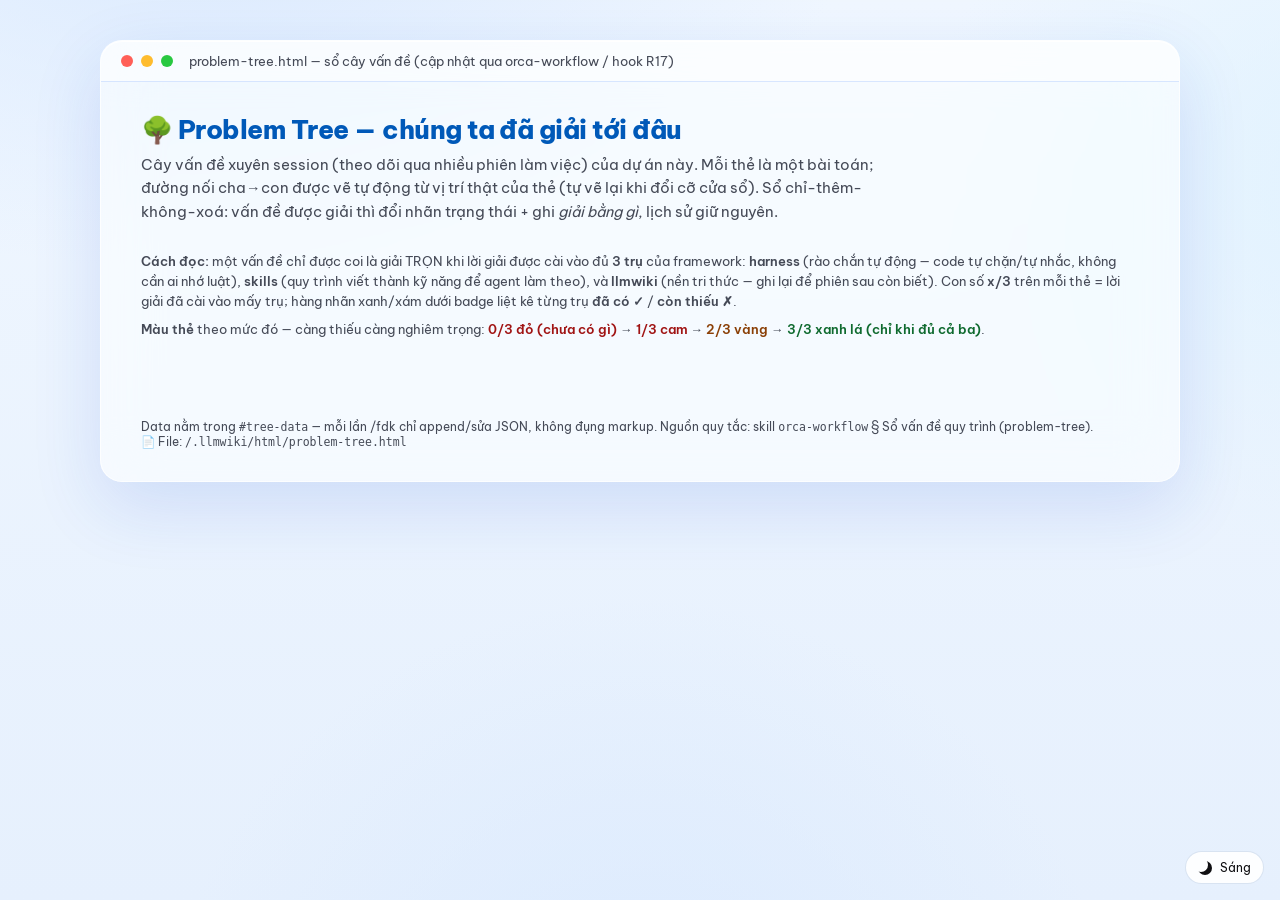
<file: .llmwiki/html/problem-tree.html>
<!DOCTYPE html>
<html lang="vi">
<head><script id="ovs-theme-boot">(function(){try{var d=document.documentElement,s=localStorage.getItem('ovs-theme');d.setAttribute('data-theme',s||(matchMedia('(prefers-color-scheme: dark)').matches?'dark':'light'))}catch(e){document.documentElement.setAttribute('data-theme','light')}})()</script>
<meta charset="UTF-8">
<meta name="viewport" content="width=device-width, initial-scale=1.0">
<title>Problem Tree — sổ cây vấn đề của dự án</title>
<style>
  :root{
    --blue-050:#eef6ff; --blue-100:#dbeafe; --blue-500:#3b82f6; --blue-700:#1d4ed8;
    --ink:#0f2749; --ink-soft:#4a6285;
  }
  *{margin:0;padding:0;box-sizing:border-box}
  body{
    font-family:var(--font-text);
    color:var(--ovs-accent,#0f2749); min-height:100vh; padding:40px 16px 80px;
    background:
      radial-gradient(1100px 600px at 15% -10%, #dbeafe 0%, transparent 60%),
      radial-gradient(900px 700px at 110% 20%, #e0f2fe 0%, transparent 55%),
      radial-gradient(800px 800px at 50% 120%, #dbeafe 0%, transparent 60%),
      linear-gradient(180deg,#f0f7ff 0%,#e6f0fd 100%);
  }
  .window{
    max-width:1080px;margin:0 auto;border-radius:22px;overflow:hidden;
    background:rgba(var(--ovs-glass-rgb,255,255,255),.55);backdrop-filter:blur(28px) saturate(1.4);
    -webkit-backdrop-filter:blur(28px) saturate(1.4);
    border:1px solid rgba(var(--ovs-glass-rgb,255,255,255),.75);
    box-shadow:0 24px 70px rgba(29,78,216,.14), inset 0 1px 0 rgba(var(--ovs-glass-rgb,255,255,255),.9);
  }
  .titlebar{display:flex;align-items:center;gap:8px;padding:12px 20px;
    background:rgba(var(--ovs-glass-rgb,255,255,255),.5);border-bottom:1px solid rgba(148,187,255,.35)}
  .dot{width:12px;height:12px;border-radius:50%}
  .dot.r{background:#ff5f57}.dot.y{background:#febc2e}.dot.g{background:#28c840}
  .titlebar span{margin-left:8px;font-size:13px;color:var(--ovs-ink2,#5b7397);font-weight:500}
  header.hero{padding:32px 40px 12px}
  header.hero h1{font-size:26px;letter-spacing:-.02em}
  header.hero p{margin-top:8px;color:var(--ovs-ink2,#4a6285);font-size:14.5px;line-height:1.6;max-width:760px}
  .legend{padding:16px 40px 8px;font-size:12.5px;color:var(--ovs-ink2,#4a6285);line-height:1.6}
  .legend p + p{margin-top:8px}
  .legend b{font-weight:600}
  .pillar{display:inline-block;font-size:10.5px;font-weight:600;padding:1px 8px;border-radius:999px;margin:0 4px 0 0}
  .pillar.on{background:var(--ovs-ok-bg,#dcfce7);color:var(--ovs-ok,#15803d)}
  .pillar.off{background:var(--ovs-surface2,#f1f5f9);color:var(--ovs-ink2,#94a3b8)}
  .pillars{margin:0 0 8px 8px;display:inline-block}
  #stage{position:relative;padding:24px 40px 48px}
  #wires{position:absolute;inset:0;pointer-events:none;z-index:0}
  .lvl{display:flex;gap:24px;justify-content:center;flex-wrap:wrap;position:relative;z-index:1}
  .lvl + .lvl{margin-top:64px}
  .node{
    width:300px;border-radius:16px;padding:16px 20px;position:relative;
    background:rgba(var(--ovs-glass-rgb,255,255,255),.72);backdrop-filter:blur(18px);
    border:1px solid rgba(var(--ovs-glass-rgb,255,255,255),.9);
    box-shadow:0 10px 30px rgba(29,78,216,.10), inset 0 1px 0 #fff;
    transition:transform .18s ease, box-shadow .18s ease;
  }
  .node:hover{transform:translateY(-3px);box-shadow:0 16px 38px rgba(29,78,216,.16)}
  .node .badge{
    display:inline-flex;align-items:center;gap:8px;font-size:11.5px;font-weight:600;
    padding:4px 12px;border-radius:999px;margin-bottom:8px;letter-spacing:.02em;
  }
  /* màu theo ĐỘ PHỦ (0/3 nghiêm trọng nhất → 3/3 xong hẳn); xanh lá CHỈ khi 3/3 */
  .node.c0 .badge{background:var(--ovs-bad-bg,#fee2e2);color:var(--ovs-bad,#b91c1c)}
  .node.c1 .badge{background:var(--ovs-warn-bg,#ffedd5);color:var(--ovs-bad,#c2410c)}
  .node.c2 .badge{background:var(--ovs-warn-bg,#fef9c3);color:var(--ovs-warn,#a16207)}
  .node.c3 .badge{background:var(--ovs-ok-bg,#dcfce7);color:var(--ovs-ok,#15803d)}
  .node.pending{border-style:dashed;border-color:#94a3b8;background:rgba(var(--ovs-glass-rgb,255,255,255),.5)}
  .node.pending .badge{background:var(--ovs-surface2,#e2e8f0);color:var(--ovs-ink,#475569)}
  .node.c0{}
  .node.c1{}
  .node.c2{}
  .node.c3{}
  .node .scope{
    display:inline-flex;align-items:center;gap:4px;font-size:10.8px;font-weight:600;
    padding:2px 8px;border-radius:999px;margin:0 0 8px 8px;letter-spacing:.02em;
    background:var(--ovs-surface2,#e0e9f7);color:var(--ovs-ink,#3f5a82);border:1px solid rgba(63,90,130,.18);
  }
  .node .scope.full{background:var(--ovs-accent-bg,#dbeafe);color:var(--ovs-accent,#1d4ed8);border-color:rgba(29,78,216,.25)}
  .node h3{font-size:15px;margin-bottom:8px;letter-spacing:-.01em}
  .node p{font-size:12.8px;line-height:1.55;color:var(--ovs-ink2,#4a6285)}
  .node .solvedby{margin-top:8px;font-size:11.8px;color:var(--ovs-ok,#15803d);background:var(--ovs-ok-bg,rgba(220,252,231,.6));
    border-radius:8px;padding:8px 8px;line-height:1.5}
  .node .meta{margin-top:8px;font-size:10.8px;color:var(--ovs-ink2,#8aa0bf);display:flex;gap:12px}
  footer{padding:0 40px 32px;font-size:11.5px;color:var(--ovs-ink2,#8aa0bf)}
</style>
<style id="ovs-font">@font-face{font-family:'Be Vietnam Pro';font-style:normal;font-weight:400;font-display:swap;src:url([data-uri]) format('woff2')}@font-face{font-family:'Be Vietnam Pro';font-style:normal;font-weight:600;font-display:swap;src:url([data-uri]) format('woff2')}@font-face{font-family:'Be Vietnam Pro';font-style:normal;font-weight:800;font-display:swap;src:url([data-uri]) format('woff2')}@font-face{font-family:'Lexend Deca';font-style:normal;font-weight:1 499;font-display:swap;src:url([data-uri]) format('woff2')}@font-face{font-family:'Lexend Deca';font-style:normal;font-weight:500 1000;font-display:swap;src:url([data-uri]) format('woff2')}:root{--font-chart:'Lexend Deca',-apple-system,BlinkMacSystemFont,'Segoe UI','Roboto','Helvetica Neue',sans-serif;--font-text:'Be Vietnam Pro',-apple-system,BlinkMacSystemFont,'Segoe UI','Roboto','Helvetica Neue',sans-serif;--font-display:'Be Vietnam Pro',-apple-system,BlinkMacSystemFont,'Segoe UI','Roboto','Helvetica Neue',sans-serif;--font-mono:ui-monospace,'SF Mono',SFMono-Regular,Menlo,Consolas,monospace;--fw-text:400;--fw-strong:600;--fw-heading:800;--ls-heading:-.03em}html,body{font-family:var(--font-text);font-weight:var(--fw-text)}strong,b,th{font-weight:var(--fw-strong)}h1,h2,h3,h4{font-family:var(--font-display);font-weight:var(--fw-heading)}h1,h2{letter-spacing:var(--ls-heading)}code,pre,kbd,samp{font-family:var(--font-mono)}:where(h1){font-size:2rem}:where(h2){font-size:1.5rem}:where(h3){font-size:1.25rem}:where(h4){font-size:1.0625rem}:is(svg,.diagram-box,.mm,.graph),:is(svg,.diagram-box,.mm,.graph) :not(code,pre,kbd,samp,code *){font-family:var(--font-chart);font-synthesis:none}</style><style id="ovs-base">:root{--ovs-bg:#eaf2fd;--ovs-surface:rgba(255,255,255,.72);--ovs-surface2:rgba(255,255,255,.9);--ovs-ink:#0f0f12;--ovs-ink2:#454a57;--ovs-border:rgba(30,90,170,.16);--ovs-accent:#0059b8;--ovs-glass-rgb:255,255,255;--ovs-ok:#0f6a2f;--ovs-warn:#8a3f06;--ovs-bad:#a01414;--ovs-ok-bg:#dcfce7;--ovs-warn-bg:#fdf0c4;--ovs-bad-bg:#fee2e2;--ovs-accent-bg:#dbeafe;--sp-1:4px;--sp-2:8px;--sp-3:12px;--sp-4:16px;--sp-5:24px;--sp-6:32px;--sp-7:40px;--sp-8:48px;--sp-9:64px;--sp-10:80px;--sp-11:96px;--lh-body:1.6;--lh-heading:1.2;--measure:34em;--ovs-r:14px;color-scheme:light}:where(p,li,dd,blockquote){line-height:var(--lh-body)}:where(h1,h2,h3){line-height:var(--lh-heading)}:where(h1,h2,h3,h4,h5,h6,summary,legend)::first-letter{text-transform:uppercase}html[data-theme=dark]{--ovs-bg:#0c0f16;--ovs-surface:rgba(24,30,44,.72);--ovs-surface2:rgba(30,38,56,.9);--ovs-ink:#e6e9f0;--ovs-ink2:#c8cfdc;--ovs-border:rgba(140,170,230,.2);--ovs-accent:#a9d0ff;--ovs-glass-rgb:26,32,48;--ovs-ok:#6ee7a0;--ovs-warn:#fcd34d;--ovs-bad:#fca5a5;--ovs-ok-bg:rgba(74,222,128,.16);--ovs-warn-bg:rgba(251,191,36,.16);--ovs-bad-bg:rgba(248,113,113,.18);--ovs-accent-bg:rgba(125,184,255,.16);--t1:#e6e9f0;--t2:#c8cfdc;--ink:#e6e9f0;--ink2:#c8cfdc;--ink-soft:#c8cfdc;--border:rgba(140,170,230,.2);--bg:#0c0f16;--accent:#a9d0ff;--glass1:rgba(24,30,44,.55);--glass2:rgba(24,30,44,.72);--glass3:rgba(30,38,56,.9);--glass-1:rgba(24,30,44,.55);--glass-2:rgba(24,30,44,.72);--glass-3:rgba(30,38,56,.9);--edge-hi:rgba(255,255,255,.08);--edge:#a9d0ff;--blue-050:rgba(24,30,44,.72);--blue-100:rgba(40,52,78,.8);--blue-500:#a9d0ff;--blue-700:#a9d0ffcolor-scheme:dark}html[data-theme=dark] body{background:var(--ovs-bg);color:var(--ovs-ink)}.ovs-card{background:var(--ovs-surface);border:1px solid var(--ovs-border);border-radius:var(--ovs-r);padding:var(--sp-4);backdrop-filter:blur(18px) saturate(1.15);-webkit-backdrop-filter:blur(18px) saturate(1.15)}.ovs-card+.ovs-card{margin-top:var(--sp-4)}pre,code,kbd,samp{font-variant-ligatures:none;font-feature-settings:"liga" 0,"calt" 0}.ovs-eyebrow{font-size:11px;font-weight:500;letter-spacing:.08em;text-transform:uppercase;color:var(--ovs-ink2)}.ovs-dot{display:inline-block;width:8px;height:8px;border-radius:50%;background:var(--ovs-accent);margin-right:var(--sp-2);vertical-align:1px}.ovs-dot.ok{background:var(--ovs-ok)}.ovs-dot.warn{background:var(--ovs-warn)}.ovs-dot.bad{background:var(--ovs-bad)}.ovs-theme{position:fixed;right:16px;bottom:16px;z-index:2147483000;display:inline-flex;align-items:center;gap:8px;padding:8px 12px;border-radius:999px;border:1px solid var(--ovs-border);background:var(--ovs-surface2);color:var(--ovs-ink);font:inherit;font-size:12px;cursor:pointer;backdrop-filter:blur(14px);-webkit-backdrop-filter:blur(14px)}.ovs-theme:focus-visible{outline:2px solid var(--ovs-accent);outline-offset:2px}.ovs-theme i{width:14px;height:14px;border-radius:50%;box-shadow:inset -4px -3px 0 0 currentColor;display:inline-block}html[data-theme=dark] .ovs-theme i{box-shadow:none;background:currentColor}@media print{.ovs-theme{display:none}}@media (prefers-reduced-motion: reduce){*,*::before,*::after{animation-duration:.01ms!important;animation-iteration-count:1!important;transition-duration:.01ms!important;scroll-behavior:auto!important}}</style></head>
<body>
<div class="window">
  <div class="titlebar"><div class="dot r"></div><div class="dot y"></div><div class="dot g"></div>
    <span>problem-tree.html — sổ cây vấn đề (cập nhật qua orca-workflow / hook R17)</span></div>
  <header class="hero">
    <h1>🌳 Problem Tree — chúng ta đã giải tới đâu</h1>
    <p>Cây vấn đề xuyên session (theo dõi qua nhiều phiên làm việc) của dự án này. Mỗi thẻ là một bài toán; đường nối cha→con được vẽ tự động từ vị trí thật của thẻ (tự vẽ lại khi đổi cỡ cửa sổ). Sổ chỉ-thêm-không-xoá: vấn đề được giải thì đổi nhãn trạng thái + ghi <em>giải bằng gì</em>, lịch sử giữ nguyên.</p>
  </header>
  <div class="legend">
    <p><b>Cách đọc:</b> một vấn đề chỉ được coi là giải TRỌN khi lời giải được cài vào đủ <b>3 trụ</b> của framework:
    <b>harness</b> (rào chắn tự động — code tự chặn/tự nhắc, không cần ai nhớ luật), <b>skills</b> (quy trình viết thành kỹ năng để agent làm theo), và <b>llmwiki</b> (nền tri thức — ghi lại để phiên sau còn biết).
    Con số <b>x/3</b> trên mỗi thẻ = lời giải đã cài vào mấy trụ; hàng nhãn xanh/xám dưới badge liệt kê từng trụ <b>đã có ✓</b> / <b>còn thiếu ✗</b>.</p>
    <p><b>Màu thẻ</b> theo mức đó — càng thiếu càng nghiêm trọng: <b style="color:var(--ovs-bad,#b91c1c)">0/3 đỏ (chưa có gì)</b> → <b style="color:var(--ovs-bad,#c2410c)">1/3 cam</b> → <b style="color:var(--ovs-warn,#a16207)">2/3 vàng</b> → <b style="color:var(--ovs-ok,#15803d)">3/3 xanh lá (chỉ khi đủ cả ba)</b>.</p>
  </div>
  <div id="stage"><svg id="wires"></svg></div>
  <footer>Data nằm trong <code>#tree-data</code> — mỗi lần /fdk chỉ append/sửa JSON, không đụng markup. Nguồn quy tắc: skill <code>orca-workflow</code> § Sổ vấn đề quy trình (problem-tree).<br>
  📄 File: <code id="self-path">(đang xác định…)</code><script>document.getElementById("self-path").textContent=decodeURIComponent(location.pathname);</script></footer>
</div>

<script type="application/json" id="tree-data">
[]
</script>

<script>
(function(){
  const data = JSON.parse(document.getElementById('tree-data').textContent);
  const stage = document.getElementById('stage');
  const svg = document.getElementById('wires');
  const LABEL = {solved:'SOLVED', partial:'PARTIAL', open:'OPEN'};
  // độ phủ 3 trụ quyết định màu; xanh lá chỉ khi 3/3
  const cov = n => n.scope === 'full' ? 3 : (Array.isArray(n.scope) ? Math.min(n.scope.length, 3) : 0);
  const COLOR = ['#ef4444', '#f97316', '#eab308', '#22c55e'];
  const ICONC = ['⭕', '🟠', '🟡', '✅'];

  // xếp tầng theo độ sâu
  const depth = n => n.parent == null ? 0 : 1 + depth(data.find(d => d.id === n.parent));
  const levels = [];
  data.forEach(n => { const d = depth(n); (levels[d] = levels[d] || []).push(n); });

  levels.forEach(nodes => {
    const row = document.createElement('div'); row.className = 'lvl';
    nodes.forEach(n => {
      const el = document.createElement('div');
      const c = cov(n);
      el.className = 'node c' + c + (n.pending ? ' pending' : ''); el.id = 'node-' + n.id;
      // checklist 3 trụ: mỗi trụ một nhãn ✓ (đã cài) hoặc ✗ (còn thiếu)
      const PILLARS = ['harness', 'skills', 'llmwiki'];
      const has = pl => n.scope === 'full' || (Array.isArray(n.scope) && n.scope.includes(pl));
      const scopeChip = '<span class="pillars">' + PILLARS.map(pl =>
        '<span class="pillar ' + (has(pl) ? 'on' : 'off') + '">' + (has(pl) ? '✓' : '✗') + ' ' + pl + '</span>'
      ).join('') + '</span>';
      el.innerHTML =
        '<span class="badge">' + (n.pending ? '⏳ PENDING — auto-flush, chờ distill' : ICONC[c] + ' ' + LABEL[n.status] + ' ' + c + '/3') + '</span>' + (n.pending ? '' : scopeChip) +
        '<h3>' + n.title + '</h3><p>' + n.desc + '</p>' +
        (n.solvedBy ? '<div class="solvedby">↳ giải bằng: ' + n.solvedBy + '</div>' : '') +
        '<div class="meta"><span>' + n.id + '</span><span>' + n.date + '</span>' +
        (n.session ? '<span>' + n.session + '</span>' : '') + '</div>';
      row.appendChild(el);
    });
    stage.appendChild(row);
  });

  // vectorizer: vẽ connector cha→con bằng bezier từ toạ độ thật
  function draw(){
    const sr = stage.getBoundingClientRect();
    svg.setAttribute('width', sr.width); svg.setAttribute('height', sr.height);
    svg.innerHTML = '';
    data.filter(n => n.parent).forEach(n => {
      const p = document.getElementById('node-' + n.parent).getBoundingClientRect();
      const c = document.getElementById('node-' + n.id).getBoundingClientRect();
      const x1 = p.left + p.width/2 - sr.left, y1 = p.bottom - sr.top;
      const x2 = c.left + c.width/2 - sr.left, y2 = c.top - sr.top;
      const my = (y1 + y2) / 2;
      const path = document.createElementNS('http://www.w3.org/2000/svg','path');
      path.setAttribute('d', `M ${x1} ${y1} C ${x1} ${my}, ${x2} ${my}, ${x2} ${y2}`);
      path.setAttribute('fill','none');
      path.setAttribute('stroke', COLOR[cov(n)]);
      path.setAttribute('stroke-width','2'); path.setAttribute('opacity','.55');
      path.setAttribute('stroke-linecap','round');
      svg.appendChild(path);
    });
  }
  draw();
  addEventListener('resize', draw);
})();
</script>
<button type="button" class="ovs-theme" role="switch" aria-label="Đổi giao diện sáng / tối" title="Đổi giao diện sáng / tối"><i aria-hidden="true"></i><span></span></button><script>(function(){var d=document.documentElement,b=document.querySelector('.ovs-theme');if(!b)return;function paint(){var k=d.getAttribute('data-theme')==='dark';b.setAttribute('aria-checked',k?'true':'false');b.lastChild.textContent=k?'Tối':'Sáng';[].forEach.call(document.querySelectorAll('iframe'),function(f){try{f.contentWindow.postMessage({ovsTheme:k?'dark':'light'},'*')}catch(e){}})}b.addEventListener('click',function(){var n=d.getAttribute('data-theme')==='dark'?'light':'dark';d.setAttribute('data-theme',n);try{localStorage.setItem('ovs-theme',n)}catch(e){}paint()});paint();window.addEventListener('load',paint)})()</script></body>
</html>
</file>
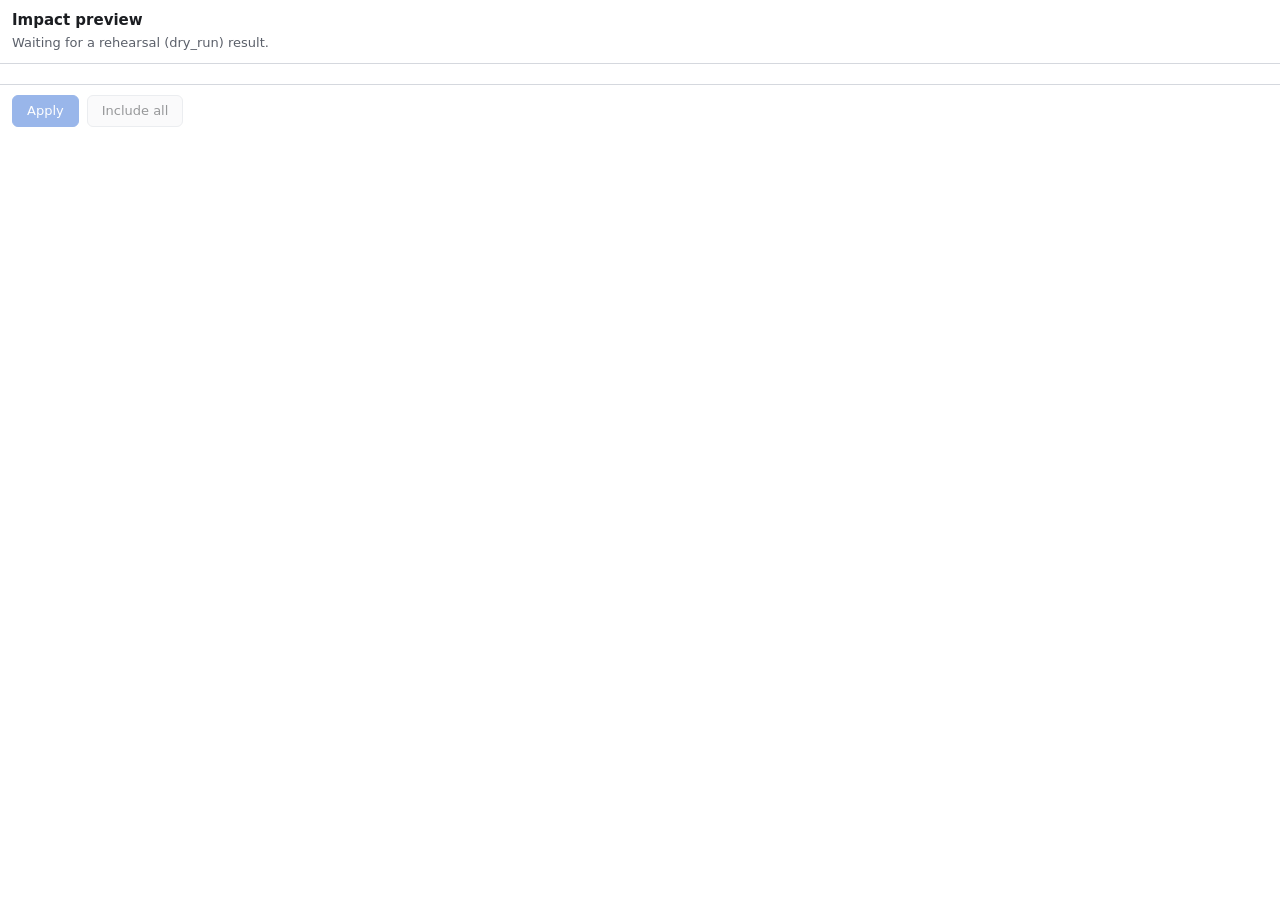
<file: horizun-revit-mcp/src/Horizun.Server/Apps/impact-preview.html>
<!doctype html>
<html lang="en">
<head>
<meta charset="utf-8">
<meta name="viewport" content="width=device-width, initial-scale=1">
<title>Impact preview</title>
<style>
  :root {
    color-scheme: light dark;
    --hz-bg: var(--color-background-primary, #ffffff);
    --hz-bg-2: var(--color-background-secondary, #f4f5f7);
    --hz-fg: var(--color-text-primary, #1b1d21);
    --hz-muted: var(--color-text-secondary, #5b606a);
    --hz-line: var(--color-border-primary, #d5d8de);
    --hz-accent: #1f5fd1;
    --hz-accent-fg: #ffffff;
    --hz-warn-bg: #fff4dc;
    --hz-warn-fg: #6b4400;
    --hz-bad-bg: #fde7e7;
    --hz-bad-fg: #8a1c1c;
    --hz-ok-bg: #e3f5e8;
    --hz-ok-fg: #185c2c;
    --hz-radius: var(--border-radius-md, 6px);
    --hz-font: var(--font-sans, ui-sans-serif, system-ui, -apple-system, "Segoe UI", sans-serif);
  }
  :root[data-theme="dark"] {
    --hz-bg: var(--color-background-primary, #17191d);
    --hz-bg-2: var(--color-background-secondary, #22252b);
    --hz-fg: var(--color-text-primary, #e8eaee);
    --hz-muted: var(--color-text-secondary, #a4a9b3);
    --hz-line: var(--color-border-primary, #3a3e46);
    --hz-accent: #6d9cff;
    --hz-accent-fg: #0d1420;
    --hz-warn-bg: #3a2f14;
    --hz-warn-fg: #ffd98a;
    --hz-bad-bg: #3d1a1a;
    --hz-bad-fg: #ffb0b0;
    --hz-ok-bg: #173222;
    --hz-ok-fg: #a8e6bb;
  }
  @media (prefers-color-scheme: dark) {
    :root:not([data-theme="light"]) {
      --hz-bg: var(--color-background-primary, #17191d);
      --hz-bg-2: var(--color-background-secondary, #22252b);
      --hz-fg: var(--color-text-primary, #e8eaee);
      --hz-muted: var(--color-text-secondary, #a4a9b3);
      --hz-line: var(--color-border-primary, #3a3e46);
      --hz-accent: #6d9cff;
      --hz-accent-fg: #0d1420;
      --hz-warn-bg: #3a2f14;
      --hz-warn-fg: #ffd98a;
      --hz-bad-bg: #3d1a1a;
      --hz-bad-fg: #ffb0b0;
      --hz-ok-bg: #173222;
      --hz-ok-fg: #a8e6bb;
    }
  }
  * { box-sizing: border-box; }
  body { margin: 0; background: var(--hz-bg); color: var(--hz-fg); font: 13px/1.45 var(--hz-font); }
  header { padding: 10px 12px; border-bottom: 1px solid var(--hz-line); }
  h1 { margin: 0; font-size: 15px; font-weight: 600; }
  h2 { margin: 0 0 4px; font-size: 13px; font-weight: 600; }
  .sub { color: var(--hz-muted); margin-top: 2px; overflow-wrap: anywhere; }
  .summary { display: flex; flex-wrap: wrap; gap: 8px; padding: 10px 12px; }
  .card { background: var(--hz-bg-2); border-radius: var(--hz-radius); padding: 8px 10px; min-width: 140px; flex: 1 1 160px; }
  .card ul { margin: 0; padding-left: 16px; }
  .big { font-size: 20px; font-weight: 600; }
  .warnings { margin: 0 12px 8px; padding: 8px 10px 8px 26px; background: var(--hz-warn-bg); color: var(--hz-warn-fg); border-radius: var(--hz-radius); }
  .warnings:empty { display: none; }
  .status { margin: 0 12px 8px; padding: 8px 10px; border-radius: var(--hz-radius); background: var(--hz-bg-2); }
  .status[data-kind="failed"] { background: var(--hz-bad-bg); color: var(--hz-bad-fg); }
  .status[data-kind="done"] { background: var(--hz-ok-bg); color: var(--hz-ok-fg); }
  .status[data-kind="warn"] { background: var(--hz-warn-bg); color: var(--hz-warn-fg); }
  .status:empty { display: none; }
  .tablewrap { overflow-x: auto; }
  table { border-collapse: collapse; width: 100%; }
  caption { text-align: left; padding: 6px 12px; color: var(--hz-muted); }
  th, td { text-align: left; padding: 6px 10px; border-bottom: 1px solid var(--hz-line); vertical-align: top; }
  th { font-weight: 600; color: var(--hz-muted); }
  td.num { white-space: nowrap; }
  tr.excluded td { text-decoration: line-through; opacity: .6; }
  tr.excluded td:first-child { text-decoration: none; opacity: 1; }
  .arrow { color: var(--hz-muted); padding: 0 4px; }
  .note { color: var(--hz-muted); }
  .tag { display: inline-block; padding: 0 6px; border-radius: 10px; background: var(--hz-bg-2); }
  .actions { display: flex; flex-wrap: wrap; gap: 8px; align-items: center; padding: 10px 12px; border-top: 1px solid var(--hz-line); position: sticky; bottom: 0; background: var(--hz-bg); }
  button { font: inherit; padding: 6px 14px; border-radius: var(--hz-radius); border: 1px solid var(--hz-line); background: var(--hz-bg-2); color: var(--hz-fg); cursor: pointer; }
  button.primary { background: var(--hz-accent); color: var(--hz-accent-fg); border-color: var(--hz-accent); }
  button:disabled { opacity: .45; cursor: not-allowed; }
  button:focus-visible, input:focus-visible { outline: 2px solid var(--hz-accent); outline-offset: 2px; }
  input[type="checkbox"] { width: 16px; height: 16px; }
  .hint { color: var(--hz-muted); flex: 1 1 220px; }
  .sr { position: absolute; width: 1px; height: 1px; overflow: hidden; clip: rect(0 0 0 0); white-space: nowrap; }
</style>
</head>
<body>
<header>
  <h1 id="title">Impact preview</h1>
  <div class="sub" id="subtitle">Waiting for a rehearsal (dry_run) result.</div>
</header>
<main>
  <section class="summary" id="summary" aria-label="Summary"></section>
  <ul class="warnings" id="warnings" aria-label="Warnings"></ul>
  <div class="status" id="status" role="status" aria-live="polite"></div>
  <div class="tablewrap" id="table"></div>
</main>
<div class="actions" id="actions">
  <button type="button" id="apply" class="primary" disabled>Apply</button>
  <button type="button" id="clear" disabled>Include all</button>
  <span class="hint" id="hint"></span>
</div>
<script>
/*@ADAPTER@*/
</script>
<script>
/*@VIEW@*/
</script>
</body>
</html>
</file>
